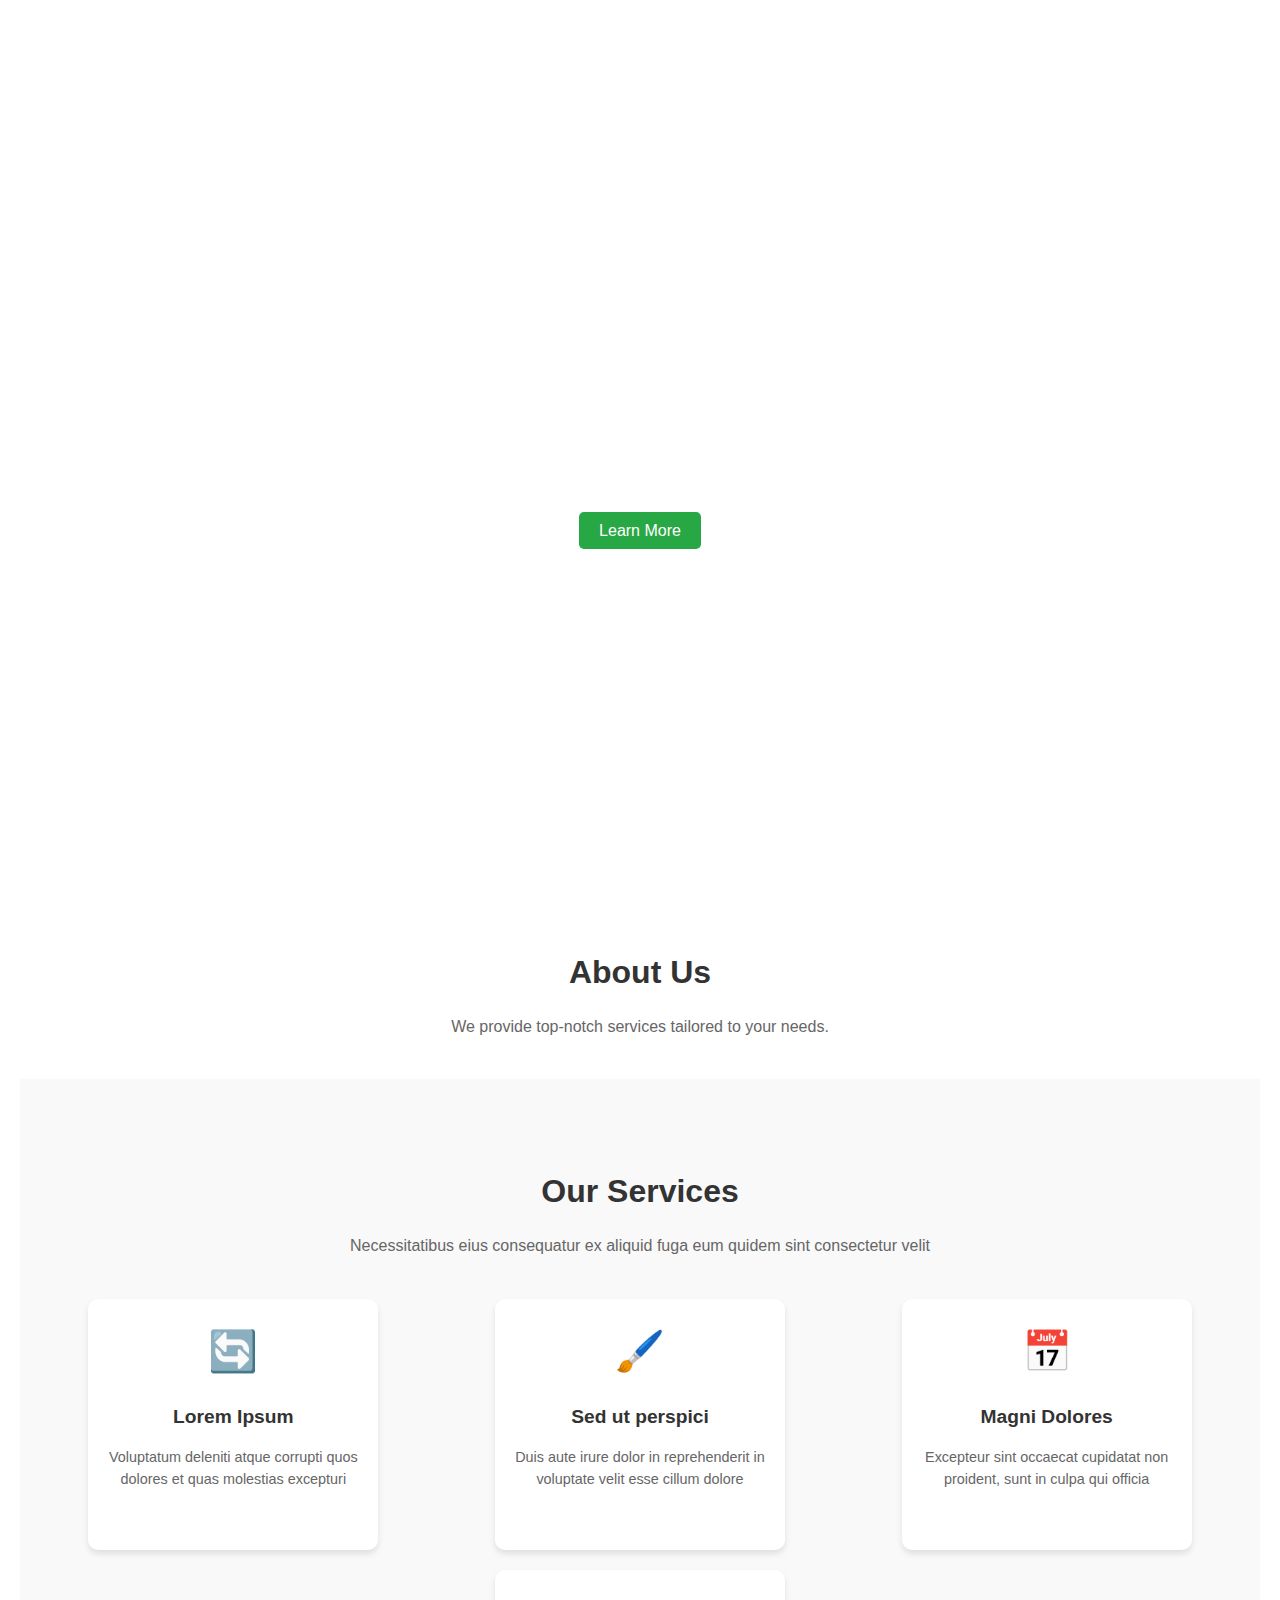
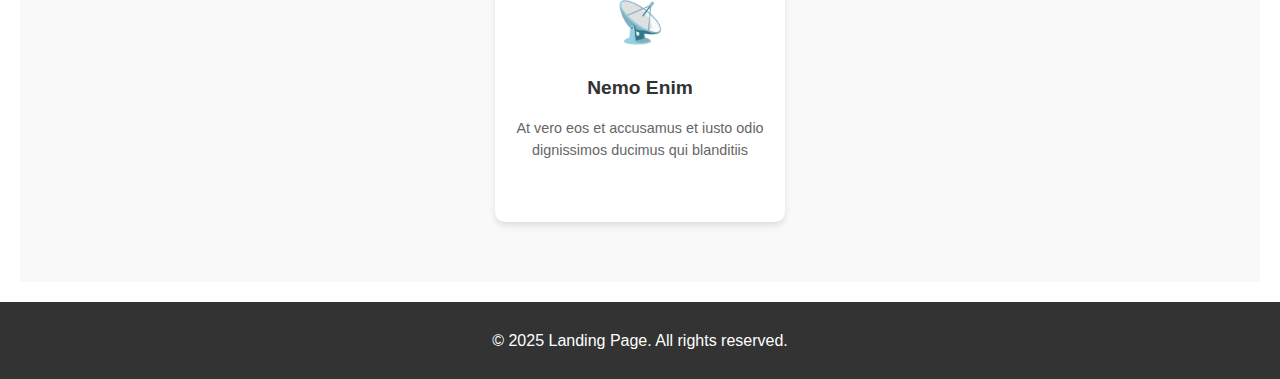
<file: Task_2_Landing/index.html>
<!DOCTYPE html>
<html lang="en">
<head>
  <meta charset="UTF-8">
  <meta name="viewport" content="width=device-width, initial-scale=1.0">
  <title>Landing Page</title>
  <link rel="stylesheet" href="style.css">
</head>
<body>
  <!-- Header Section -->
  <header class="hero-section">
    <div class="hero-content">
      <h1>Welcome to My Landing Page</h1>
      <p>Your one-stop solution for amazing services!</p>
      <a href="#services" class="cta-button">Learn More</a>
    </div>
  </header>

  <!-- About Section -->
  <main>
    <section class="about">
      <h2>About Us</h2>
      <p>We provide top-notch services tailored to your needs.</p>
    </section>

    <!-- Services Section -->
    <section id="services" class="services">
      <h2>Our Services</h2>
      <p>Necessitatibus eius consequatur ex aliquid fuga eum quidem sint consectetur velit</p>
      <div class="service-container">
        <div class="service-box">
          <div class="icon">🔄</div>
          <h3>Lorem Ipsum</h3>
          <p>Voluptatum deleniti atque corrupti quos dolores et quas molestias excepturi</p>
        </div>
        <div class="service-box">
          <div class="icon">🖌️</div>
          <h3>Sed ut perspici</h3>
          <p>Duis aute irure dolor in reprehenderit in voluptate velit esse cillum dolore</p>
        </div>
        <div class="service-box">
          <div class="icon">📅</div>
          <h3>Magni Dolores</h3>
          <p>Excepteur sint occaecat cupidatat non proident, sunt in culpa qui officia</p>
        </div>
        <div class="service-box">
          <div class="icon">📡</div>
          <h3>Nemo Enim</h3>
          <p>At vero eos et accusamus et iusto odio dignissimos ducimus qui blanditiis</p>
        </div>
      </div>
    </section>
  </main>

  <!-- Footer Section -->
  <footer>
    <p>&copy; 2025 Landing Page. All rights reserved.</p>
  </footer>
</body>
</html>
</file>
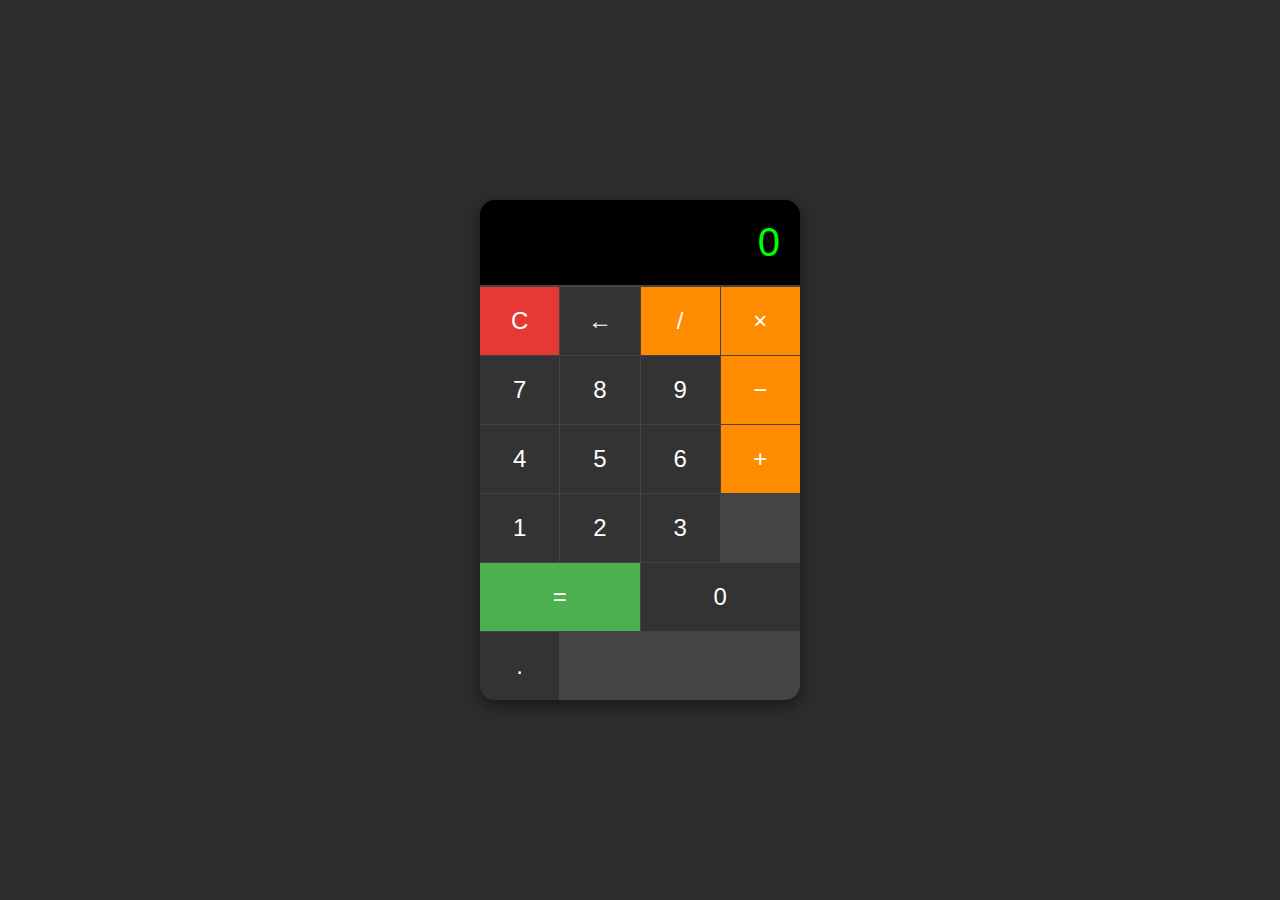
<file: Task_3_Calculator/index.html>
<!DOCTYPE html>
<html lang="en">
<head>
    <meta charset="UTF-8">
    <meta name="viewport" content="width=device-width, initial-scale=1.0">
    <title>Calculator</title>
    <link rel="stylesheet" href="styles.css">
</head>
<body>
    <div class="calculator">
        <div class="display" id="display">0</div>
        <div class="buttons">
            <button class="btn clear" onclick="clearDisplay()">C</button>
            <button class="btn" onclick="backspace()">←</button>
            <button class="btn operator" onclick="appendOperator('/')">/</button>
            <button class="btn operator" onclick="appendOperator('*')">×</button>
            <button class="btn" onclick="appendNumber('7')">7</button>
            <button class="btn" onclick="appendNumber('8')">8</button>
            <button class="btn" onclick="appendNumber('9')">9</button>
            <button class="btn operator" onclick="appendOperator('-')">−</button>
            <button class="btn" onclick="appendNumber('4')">4</button>
            <button class="btn" onclick="appendNumber('5')">5</button>
            <button class="btn" onclick="appendNumber('6')">6</button>
            <button class="btn operator" onclick="appendOperator('+')">+</button>
            <button class="btn" onclick="appendNumber('1')">1</button>
            <button class="btn" onclick="appendNumber('2')">2</button>
            <button class="btn" onclick="appendNumber('3')">3</button>
            <button class="btn equal" onclick="calculate()">=</button>
            <button class="btn zero" onclick="appendNumber('0')">0</button>
            <button class="btn" onclick="appendNumber('.')">.</button>
        </div>
    </div>
    <script src="script.js"></script>
</body>
</html>
</file>
<file: Task_2_Landing/style.css>
/* General Styles */
body {
    margin: 0;
    font-family: Arial, sans-serif;
    line-height: 1.6;
  }
  
  /* Hero Section */
  header.hero-section {
    height: 100vh;
    background: url('https://wallpapercave.com/wp/wp6941054.jpg') no-repeat center center/cover;
    display: flex;
    justify-content: center;
    align-items: center;
    color: #fff;
    text-align: center;
  }
  
  .hero-content h1 {
    font-size: 2.5rem;
    margin-bottom: 10px;
  }
  
  .hero-content p {
    font-size: 1.2rem;
    margin-bottom: 20px;
  }
  
  .cta-button {
    background-color: #28a745;
    color: #fff;
    text-decoration: none;
    padding: 10px 20px;
    border-radius: 5px;
    transition: background-color 0.3s;
  }
  
  .cta-button:hover {
    background-color: #218838;
  }
  
  /* About Section */
  main {
    padding: 20px;
  }
  
  .about {
    margin-bottom: 40px;
    text-align: center;
  }
  
  .about h2 {
    font-size: 2rem;
    color: #333;
    margin-bottom: 10px;
  }
  
  .about p {
    font-size: 1rem;
    color: #666;
  }
  
  /* Services Section */
  .services {
    text-align: center;
    padding: 60px 20px;
    background-color: #f9f9f9;
  }
  
  .services h2 {
    font-size: 2rem;
    color: #333;
    margin-bottom: 10px;
  }
  
  .services p {
    font-size: 1rem;
    color: #666;
    margin-bottom: 40px;
  }
  
  .service-container {
    display: flex;
    justify-content: space-around;
    flex-wrap: wrap;
    gap: 20px;
  }
  
  .service-box {
    background-color: #fff;
    box-shadow: 0 4px 6px rgba(0, 0, 0, 0.1);
    border-radius: 10px;
    padding: 20px;
    width: 250px;
    text-align: center;
    transition: transform 0.3s ease;
  }
  
  .service-box:hover {
    transform: scale(1.05);
  }
  
  .icon {
    font-size: 2.5rem;
    color: #007bff;
    margin-bottom: 15px;
  }
  
  .service-box h3 {
    font-size: 1.2rem;
    color: #333;
    margin-bottom: 10px;
  }
  
  .service-box p {
    font-size: 0.9rem;
    color: #666;
    line-height: 1.5;
  }
  
  /* Footer Section */
  footer {
    background: #333;
    color: #fff;
    text-align: center;
    padding: 10px 0;
  }
</file>
<file: Task_3_Calculator/styles.css>
/* Body styles */
body {
    font-family: 'Arial', sans-serif;
    display: flex;
    justify-content: center;
    align-items: center;
    height: 100vh;
    margin: 0;
    background-color: #2d2d2d;
}

/* Calculator container */
.calculator {
    width: 320px;
    border-radius: 15px;
    overflow: hidden;
    box-shadow: 0px 5px 15px rgba(0, 0, 0, 0.5);
    background-color: #1e1e1e;
}

/* Display screen */
.display {
    background-color: #000;
    color: #0f0;
    font-size: 2.5rem;
    text-align: right;
    padding: 20px;
    box-sizing: border-box;
    border-bottom: 2px solid #444;
}

/* Buttons container */
.buttons {
    display: grid;
    grid-template-columns: repeat(4, 1fr);
    gap: 1px;
    background-color: #444;
}

/* Button styles */
.btn {
    background-color: #333;
    color: #fff;
    font-size: 1.5rem;
    padding: 20px;
    border: none;
    cursor: pointer;
    transition: 0.3s;
}

/* Hover effect */
.btn:hover {
    background-color: #555;
}

/* Operator and special button styles */
.operator {
    background-color: #ff8c00;
}

.operator:hover {
    background-color: #ffa31a;
}

.equal {
    background-color: #4caf50;
    color: white;
    grid-column: span 2;
}

.equal:hover {
    background-color: #66bb6a;
}

.clear {
    background-color: #e53935;
}

.clear:hover {
    background-color: #f44336;
}

.zero {
    grid-column: span 2;
}
</file>
